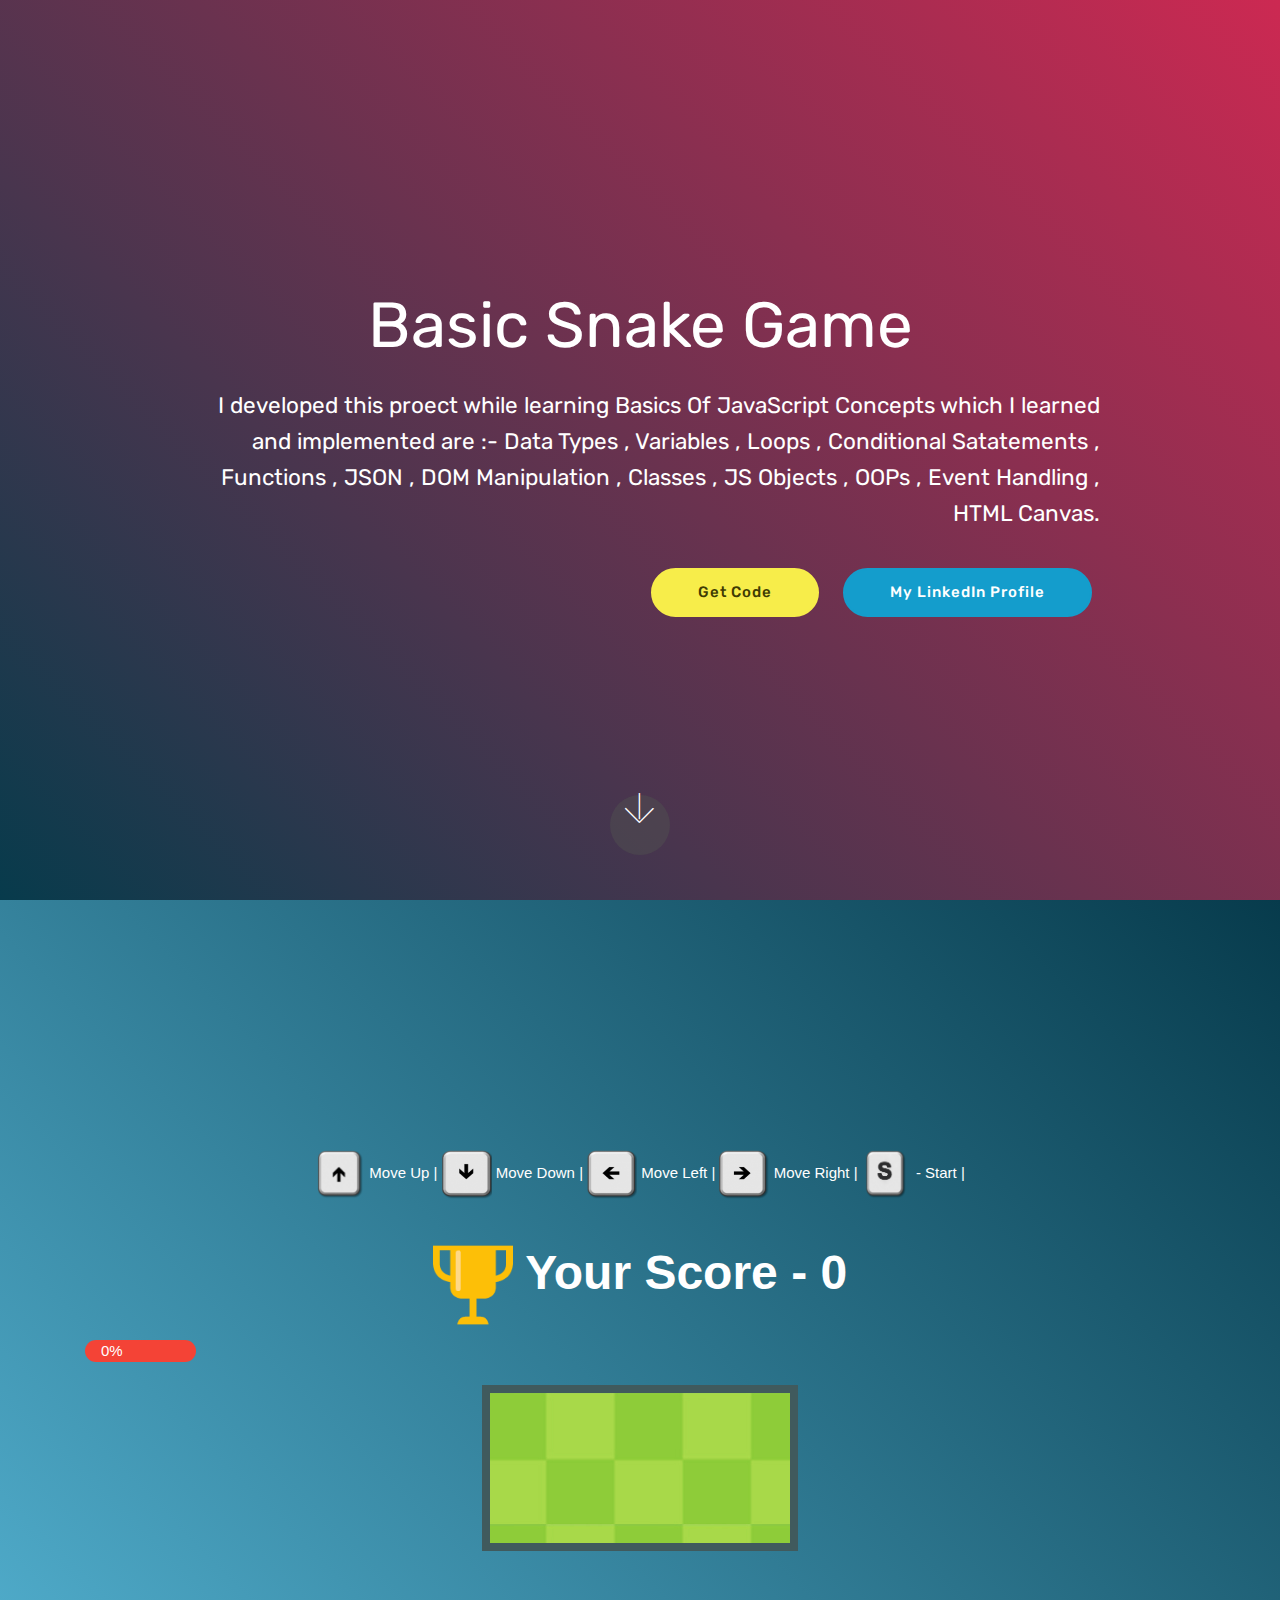
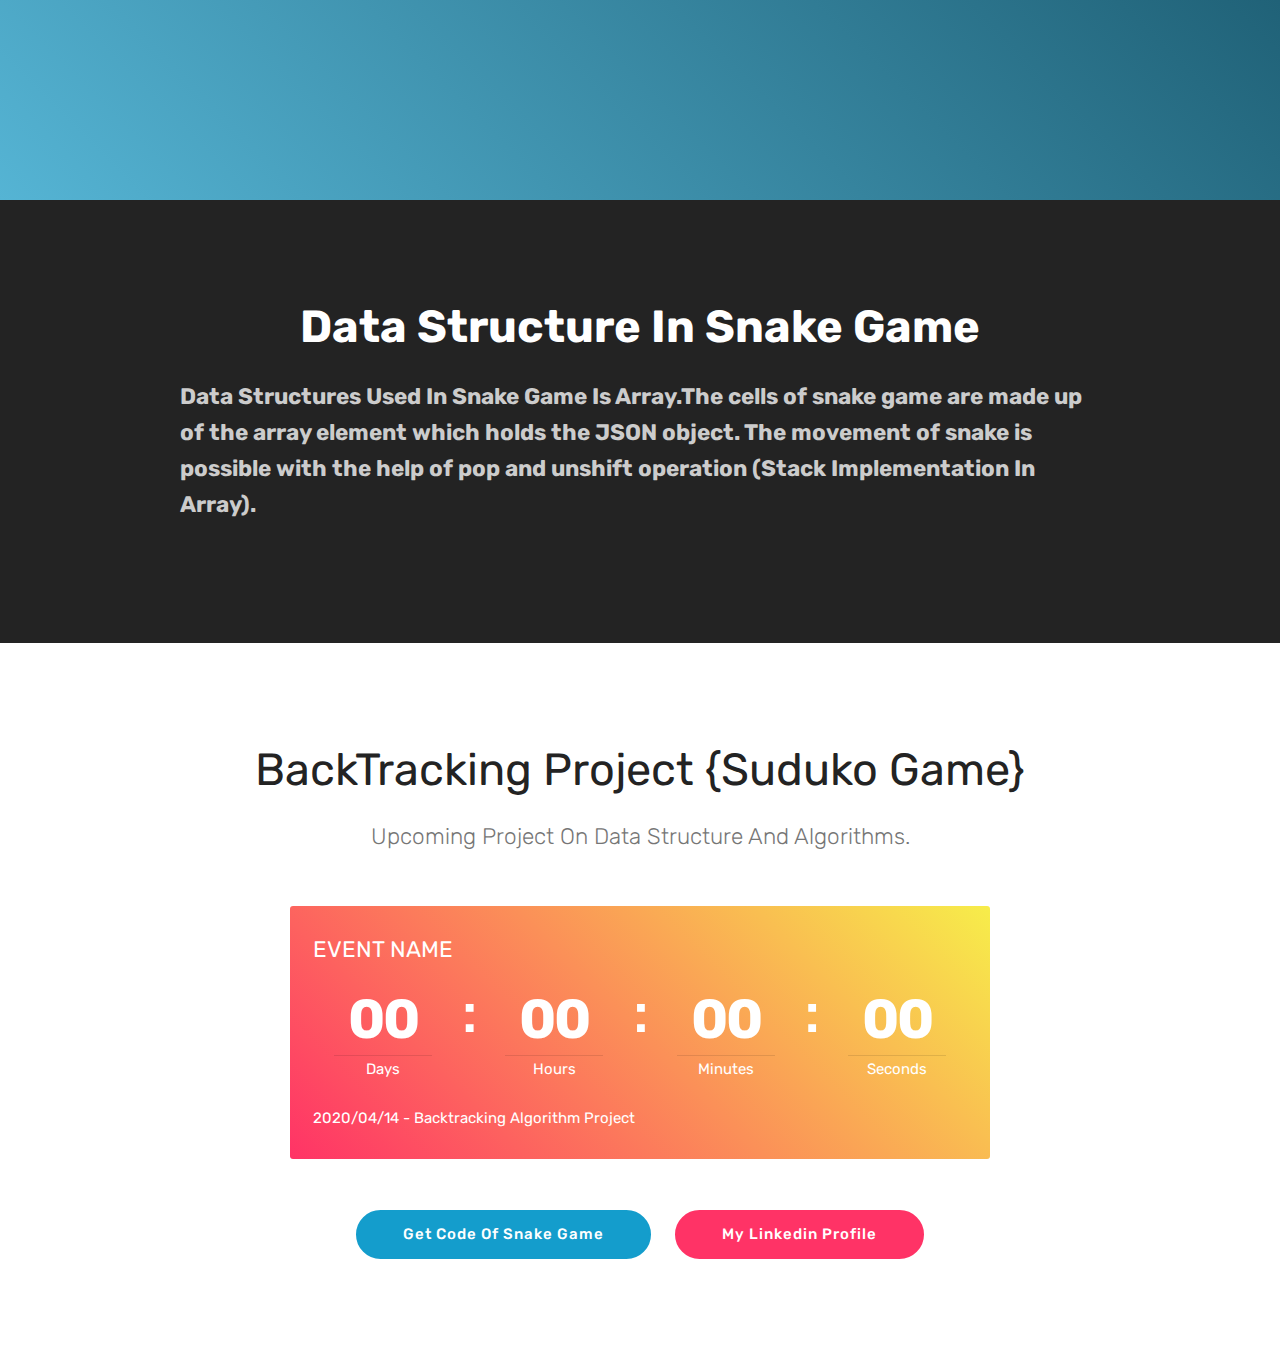
<file: SnakeGame/index.html>
<!DOCTYPE html>
<html  >
<head>
  <meta charset="UTF-8">
  <meta http-equiv="X-UA-Compatible" content="IE=edge">
  <meta name="generator" content="Mobirise v4.12.3, mobirise.com">
  <meta name="viewport" content="width=device-width, initial-scale=1, minimum-scale=1">
  <link rel="shortcut icon" href="assets/images/logo4.png" type="image/x-icon">
  <meta name="description" content="">
  
  
  <title>Snake Game</title>
  <link rel="stylesheet" href="assets/web/assets/mobirise-icons/mobirise-icons.css">
  <link rel="stylesheet" href="assets/bootstrap/css/bootstrap.min.css">
  <link rel="stylesheet" href="assets/bootstrap/css/bootstrap-grid.min.css">
  <link rel="stylesheet" href="assets/bootstrap/css/bootstrap-reboot.min.css">
  <link rel="stylesheet" href="assets/tether/tether.min.css">
  <link rel="stylesheet" href="assets/as-pie-progress/css/progress.min.css">
  <link rel="stylesheet" href="assets/theme/css/style.css">
  <link rel="preload" as="style" href="assets/mobirise/css/mbr-additional.css"><link rel="stylesheet" href="assets/mobirise/css/mbr-additional.css" type="text/css">
  <link rel="stylesheet" href="https://www.w3schools.com/w3css/4/w3.css">
  <style>
  #gamecanvas{
		       
			   background-image:url("backCover.png");
			   border:8px solid #405A5D;
			   
		  }
		  </style>
  
</head>
<body>
  <section class="header5 cid-rUZkpZrxMw mbr-fullscreen" id="header5-8">

    

    
    <div class="container">
        <div class="row justify-content-center">
            <div class="mbr-white col-md-10">
                <h1 class="mbr-section-title align-center pb-3 mbr-fonts-style display-1"><strong>Basic Snake Game</strong></h1>
                <p class="mbr-text align-center display-5 pb-3 mbr-fonts-style">I developed this proect while learning Basics Of JavaScript
Concepts which I learned and implemented are :- Data Types , Variables , Loops , Conditional Satatements , Functions ,
JSON , DOM Manipulation , Classes , JS Objects , OOPs , Event Handling , HTML Canvas.
                </p>
                <div class="mbr-section-btn align-center"><a class="btn btn-md btn-success display-4" href="https://github.com/iamriteshh/snakeGame">Get Code</a>
                        <a class="btn btn-md btn-primary display-4" href="https://www.linkedin.com/in/iiamritesh/">My LinkedIn Profile</a></div>
            </div>
        </div>
    </div>

    <div class="mbr-arrow hidden-sm-down" aria-hidden="true">
        <a href="#next">
            <i class="mbri-down mbr-iconfont"></i>
        </a>
    </div>
</section>

<section class="engine"><a href=""></a></section><section class="header5 cid-rUZmvsazpg mbr-fullscreen" id="header5-e">

    

    
    <div class="container">
	<p align = center><font color = 'white'><img src = 'up.png'width = 50 height = 50> Move Up | <img src = 'down.png' width = 50 height = 50> Move Down | <img src = 'left.png'width = 50 height = 50> Move Left |  <img src = 'right.png'width = 50 height = 50> Move Right | <img src = 's.png'width = 50 height = 50> - Start |</font></p>
    <br><p align='center' ><img src = 'award.png' width = 80 height = 80></img><font color = white size = 7><b id = 'score'> Your Score - 0</b></font></p>       
	   <div id='bar' class="w3-container w3-red w3-round-xlarge" style="width:10%">0%</div><br>
	   <div class="row justify-content-center">
            <canvas id='gamecanvas'><canvas>
			<script src = "snake.js"></script>
        </div> 
		<div class="w3-light-grey w3-round-xlarge">
		
    
	
  </div>
    </div>

    
</section>

    
   

<section class="header1 cid-rUZnOLG8V0" id="header16-i">

    

    

    <div class="container">
        <div class="row justify-content-md-center">
            <div class="col-md-10 align-center">
                <h1 class="mbr-section-title mbr-bold pb-3 mbr-fonts-style display-2">
                    Data Structure In Snake Game</h1>
                
                <p class="mbr-text pb-3 mbr-fonts-style display-5"><strong>Data Structures Used In Snake Game Is Array.The cells of snake game are made up of the array element which holds the JSON object. The movement of snake is possible with the help of pop and unshift operation (Stack Implementation In Array).</strong></p>
                
            </div>
        </div>
    </div>

</section>

<section class="countdown2 cid-rUZmYGbhy1" id="countdown2-h">

    

    

    <div class="container">
        <h2 class="mbr-section-title pb-3 align-center mbr-fonts-style display-2"><strong>
            BackTracking Project {Suduko Game}</strong></h2>
        <h3 class="mbr-section-subtitle align-center mbr-fonts-style display-5">
            Upcoming Project On Data Structure And Algorithms.
        </h3>
    </div>
    <div class="container pt-5 mt-2">
        <div class=" countdown-cont align-center p-4">
            <div class="event-name align-left mbr-white ">
                <h4 class="mbr-fonts-style display-5">EVENT NAME</h4>
            </div>
            <div class="countdown align-center py-2" data-due-date="2020/04/14">
            </div>
            <div class="daysCountdown col-xs-3 col-sm-3 col-md-3" title="Days"></div>
            <div class="hoursCountdown col-xs-3 col-sm-3 col-md-3" title="Hours"></div>
            <div class="minutesCountdown col-xs-3 col-sm-3 col-md-3" title="Minutes"></div>
            <div class="secondsCountdown col-xs-3 col-sm-3 col-md-3" title="Seconds"></div>
            <div class="event-date align-left mbr-white">
                <h5 class="mbr-fonts-style display-7">2020/04/14 - Backtracking Algorithm Project</h5>
            </div>
        </div>

        <div class="media-container-row pt-5">
            <div class="mbr-section-btn align-center"><a class="btn btn-primary display-4" href="https://github.com/iamriteshh/snakeGame">Get Code Of Snake Game</a>
                <a class="btn btn-secondary display-4" href="https://www.linkedin.com/in/iiamritesh/">My Linkedin Profile</a></div>
        </div>
    </div>
</section>


  <script src="assets/web/assets/jquery/jquery.min.js"></script>
  <script src="assets/popper/popper.min.js"></script>
  <script src="assets/bootstrap/js/bootstrap.min.js"></script>
  <script src="assets/tether/tether.min.js"></script>
  <script src="assets/smoothscroll/smooth-scroll.js"></script>
  <script src="assets/as-pie-progress/jquery-as-pie-progress.min.js"></script>
  <script src="assets/countdown/jquery.countdown.min.js"></script>
  <script src="assets/theme/js/script.js"></script>
  
  
</body>
</html>
</file>
<file: SnakeGame/assets/web/assets/mobirise-icons/mobirise-icons.css>
@font-face {
  font-family: 'MobiriseIcons';
  src:  url('mobirise-icons.eot?spat4u');
  src:  url('mobirise-icons.eot?spat4u#iefix') format('embedded-opentype'),
    url('mobirise-icons.ttf?spat4u') format('truetype'),
    url('mobirise-icons.woff?spat4u') format('woff'),
    url('mobirise-icons.svg?spat4u#MobiriseIcons') format('svg');
  font-weight: normal;
  font-style: normal;
  font-display: swap;
}

[class^="mbri-"], [class*=" mbri-"] {
  /* use !important to prevent issues with browser extensions that change fonts */
  font-family: MobiriseIcons !important;
  speak: none;
  font-style: normal;
  font-weight: normal;
  font-variant: normal;
  text-transform: none;
  line-height: 1;

  /* Better Font Rendering =========== */
  -webkit-font-smoothing: antialiased;
  -moz-osx-font-smoothing: grayscale;
}

.mbri-add-submenu:before {
  content: "\e900";
}
.mbri-alert:before {
  content: "\e901";
}
.mbri-align-center:before {
  content: "\e902";
}
.mbri-align-justify:before {
  content: "\e903";
}
.mbri-align-left:before {
  content: "\e904";
}
.mbri-align-right:before {
  content: "\e905";
}
.mbri-android:before {
  content: "\e906";
}
.mbri-apple:before {
  content: "\e907";
}
.mbri-arrow-down:before {
  content: "\e908";
}
.mbri-arrow-next:before {
  content: "\e909";
}
.mbri-arrow-prev:before {
  content: "\e90a";
}
.mbri-arrow-up:before {
  content: "\e90b";
}
.mbri-bold:before {
  content: "\e90c";
}
.mbri-bookmark:before {
  content: "\e90d";
}
.mbri-bootstrap:before {
  content: "\e90e";
}
.mbri-briefcase:before {
  content: "\e90f";
}
.mbri-browse:before {
  content: "\e910";
}
.mbri-bulleted-list:before {
  content: "\e911";
}
.mbri-calendar:before {
  content: "\e912";
}
.mbri-camera:before {
  content: "\e913";
}
.mbri-cart-add:before {
  content: "\e914";
}
.mbri-cart-full:before {
  content: "\e915";
}
.mbri-cash:before {
  content: "\e916";
}
.mbri-change-style:before {
  content: "\e917";
}
.mbri-chat:before {
  content: "\e918";
}
.mbri-clock:before {
  content: "\e919";
}
.mbri-close:before {
  content: "\e91a";
}
.mbri-cloud:before {
  content: "\e91b";
}
.mbri-code:before {
  content: "\e91c";
}
.mbri-contact-form:before {
  content: "\e91d";
}
.mbri-credit-card:before {
  content: "\e91e";
}
.mbri-cursor-click:before {
  content: "\e91f";
}
.mbri-cust-feedback:before {
  content: "\e920";
}
.mbri-database:before {
  content: "\e921";
}
.mbri-delivery:before {
  content: "\e922";
}
.mbri-desktop:before {
  content: "\e923";
}
.mbri-devices:before {
  content: "\e924";
}
.mbri-down:before {
  content: "\e925";
}
.mbri-download:before {
  content: "\e989";
}
.mbri-drag-n-drop:before {
  content: "\e927";
}
.mbri-drag-n-drop2:before {
  content: "\e928";
}
.mbri-edit:before {
  content: "\e929";
}
.mbri-edit2:before {
  content: "\e92a";
}
.mbri-error:before {
  content: "\e92b";
}
.mbri-extension:before {
  content: "\e92c";
}
.mbri-features:before {
  content: "\e92d";
}
.mbri-file:before {
  content: "\e92e";
}
.mbri-flag:before {
  content: "\e92f";
}
.mbri-folder:before {
  content: "\e930";
}
.mbri-gift:before {
  content: "\e931";
}
.mbri-github:before {
  content: "\e932";
}
.mbri-globe:before {
  content: "\e933";
}
.mbri-globe-2:before {
  content: "\e934";
}
.mbri-growing-chart:before {
  content: "\e935";
}
.mbri-hearth:before {
  content: "\e936";
}
.mbri-help:before {
  content: "\e937";
}
.mbri-home:before {
  content: "\e938";
}
.mbri-hot-cup:before {
  content: "\e939";
}
.mbri-idea:before {
  content: "\e93a";
}
.mbri-image-gallery:before {
  content: "\e93b";
}
.mbri-image-slider:before {
  content: "\e93c";
}
.mbri-info:before {
  content: "\e93d";
}
.mbri-italic:before {
  content: "\e93e";
}
.mbri-key:before {
  content: "\e93f";
}
.mbri-laptop:before {
  content: "\e940";
}
.mbri-layers:before {
  content: "\e941";
}
.mbri-left-right:before {
  content: "\e942";
}
.mbri-left:before {
  content: "\e943";
}
.mbri-letter:before {
  content: "\e944";
}
.mbri-like:before {
  content: "\e945";
}
.mbri-link:before {
  content: "\e946";
}
.mbri-lock:before {
  content: "\e947";
}
.mbri-login:before {
  content: "\e948";
}
.mbri-logout:before {
  content: "\e949";
}
.mbri-magic-stick:before {
  content: "\e94a";
}
.mbri-map-pin:before {
  content: "\e94b";
}
.mbri-menu:before {
  content: "\e94c";
}
.mbri-mobile:before {
  content: "\e94d";
}
.mbri-mobile2:before {
  content: "\e94e";
}
.mbri-mobirise:before {
  content: "\e94f";
}
.mbri-more-horizontal:before {
  content: "\e950";
}
.mbri-more-vertical:before {
  content: "\e951";
}
.mbri-music:before {
  content: "\e952";
}
.mbri-new-file:before {
  content: "\e953";
}
.mbri-numbered-list:before {
  content: "\e954";
}
.mbri-opened-folder:before {
  content: "\e955";
}
.mbri-pages:before {
  content: "\e956";
}
.mbri-paper-plane:before {
  content: "\e957";
}
.mbri-paperclip:before {
  content: "\e958";
}
.mbri-photo:before {
  content: "\e959";
}
.mbri-photos:before {
  content: "\e95a";
}
.mbri-pin:before {
  content: "\e95b";
}
.mbri-play:before {
  content: "\e95c";
}
.mbri-plus:before {
  content: "\e95d";
}
.mbri-preview:before {
  content: "\e95e";
}
.mbri-print:before {
  content: "\e95f";
}
.mbri-protect:before {
  content: "\e960";
}
.mbri-question:before {
  content: "\e961";
}
.mbri-quote-left:before {
  content: "\e962";
}
.mbri-quote-right:before {
  content: "\e963";
}
.mbri-refresh:before {
  content: "\e964";
}
.mbri-responsive:before {
  content: "\e965";
}
.mbri-right:before {
  content: "\e966";
}
.mbri-rocket:before {
  content: "\e967";
}
.mbri-sad-face:before {
  content: "\e968";
}
.mbri-sale:before {
  content: "\e969";
}
.mbri-save:before {
  content: "\e96a";
}
.mbri-search:before {
  content: "\e96b";
}
.mbri-setting:before {
  content: "\e96c";
}
.mbri-setting2:before {
  content: "\e96d";
}
.mbri-setting3:before {
  content: "\e96e";
}
.mbri-share:before {
  content: "\e96f";
}
.mbri-shopping-bag:before {
  content: "\e970";
}
.mbri-shopping-basket:before {
  content: "\e971";
}
.mbri-shopping-cart:before {
  content: "\e972";
}
.mbri-sites:before {
  content: "\e973";
}
.mbri-smile-face:before {
  content: "\e974";
}
.mbri-speed:before {
  content: "\e975";
}
.mbri-star:before {
  content: "\e976";
}
.mbri-success:before {
  content: "\e977";
}
.mbri-sun:before {
  content: "\e978";
}
.mbri-sun2:before {
  content: "\e979";
}
.mbri-tablet:before {
  content: "\e97a";
}
.mbri-tablet-vertical:before {
  content: "\e97b";
}
.mbri-target:before {
  content: "\e97c";
}
.mbri-timer:before {
  content: "\e97d";
}
.mbri-to-ftp:before {
  content: "\e97e";
}
.mbri-to-local-drive:before {
  content: "\e97f";
}
.mbri-touch-swipe:before {
  content: "\e980";
}
.mbri-touch:before {
  content: "\e981";
}
.mbri-trash:before {
  content: "\e982";
}
.mbri-underline:before {
  content: "\e983";
}
.mbri-unlink:before {
  content: "\e984";
}
.mbri-unlock:before {
  content: "\e985";
}
.mbri-up-down:before {
  content: "\e986";
}
.mbri-up:before {
  content: "\e987";
}
.mbri-update:before {
  content: "\e988";
}
.mbri-upload:before {
 content: "\e926"; 
}
.mbri-user:before {
  content: "\e98a";
}
.mbri-user2:before {
  content: "\e98b";
}
.mbri-users:before {
  content: "\e98c";
}
.mbri-video:before {
  content: "\e98d";
}
.mbri-video-play:before {
  content: "\e98e";
}
.mbri-watch:before {
  content: "\e98f";
}
.mbri-website-theme:before {
  content: "\e990";
}
.mbri-wifi:before {
  content: "\e991";
}
.mbri-windows:before {
  content: "\e992";
}
.mbri-zoom-out:before {
  content: "\e993";
}
.mbri-redo:before {
  content: "\e994";
}
.mbri-undo:before {
  content: "\e995";
}
</file>
<file: SnakeGame/assets/theme/css/style.css>
@charset "UTF-8";
/*!
 * Mobirise v4 theme (https://mobirise.com/)
 * Copyright 2017 Mobirise
 */
section {
  background-color: #eeeeee;
}

body {
  font-style: normal;
  line-height: 1.5;
}

section,
.container,
.container-fluid {
  position: relative;
  word-wrap: break-word;
}

a.mbr-iconfont:hover {
  text-decoration: none;
}

.article .lead p,
.article .lead ul,
.article .lead ol,
.article .lead pre,
.article .lead blockquote {
  margin-bottom: 0;
}

ul,
ol,
pre,
blockquote {
  margin-bottom: 2.3125rem;
}

pre {
  background: #f4f4f4;
  padding: 10px 24px;
  white-space: pre-wrap;
}

.inactive {
  -webkit-user-select: none;
  -moz-user-select: none;
  -ms-user-select: none;
  user-select: none;
  pointer-events: none;
  -webkit-user-drag: none;
  user-drag: none;
}

.mbr-section__comments .row {
  justify-content: center;
  -webkit-justify-content: center;
}

a {
  font-style: normal;
  font-weight: 400;
  cursor: pointer;
}
a, a:hover {
  text-decoration: none;
}

figure {
  margin-bottom: 0;
}

body {
  color: #232323;
}

h1,
h2,
h3,
h4,
h5,
h6,
.h1,
.h2,
.h3,
.h4,
.h5,
.h6,
.display-1,
.display-2,
.display-3,
.display-4 {
  line-height: 1;
  word-break: break-word;
  word-wrap: break-word;
}

.mbr-section-title {
  font-style: normal;
  line-height: 1.2;
}

.mbr-section-subtitle {
  line-height: 1.3;
}

.mbr-text {
  font-style: normal;
  line-height: 1.6;
}

b,
strong {
  font-weight: bold;
}

blockquote {
  padding: 10px 0 10px 20px;
  position: relative;
  border-left: 2px solid;
  border-color: #ff3366;
}

input:-webkit-autofill, input:-webkit-autofill:hover, input:-webkit-autofill:focus, input:-webkit-autofill:active {
  transition-delay: 9999s;
  transition-property: background-color, color;
}

textarea[type=hidden] {
  display: none;
}

body {
  position: relative;
}

section {
  background-position: 50% 50%;
  background-repeat: no-repeat;
  background-size: cover;
}
section .mbr-background-video,
section .mbr-background-video-preview {
  position: absolute;
  bottom: 0;
  left: 0;
  right: 0;
  top: 0;
}

.hidden {
  visibility: hidden;
}

.mbr-z-index20 {
  z-index: 20;
}

/*! Base colors */
.mbr-white {
  color: #ffffff;
}

.mbr-black {
  color: #000000;
}

.mbr-bg-white {
  background-color: #ffffff;
}

.mbr-bg-black {
  background-color: #000000;
}

/*! Text-aligns */
.align-left {
  text-align: left;
}

.align-center {
  text-align: center;
}

.align-right {
  text-align: right;
}

@media (max-width: 767px) {
  .align-left,
.align-center,
.align-right,
.mbr-section-btn,
.mbr-section-title {
    text-align: center;
  }
}
/*! Font-weight  */
.mbr-light {
  font-weight: 300;
}

.mbr-regular {
  font-weight: 400;
}

.mbr-semibold {
  font-weight: 500;
}

.mbr-bold {
  font-weight: 700;
}

/*! Media  */
.media-size-item {
  -webkit-flex: 1 1 auto;
  -moz-flex: 1 1 auto;
  -ms-flex: 1 1 auto;
  -o-flex: 1 1 auto;
  flex: 1 1 auto;
}

.media-content {
  -webkit-flex-basis: 100%;
  flex-basis: 100%;
}

.media-container-row {
  display: -ms-flexbox;
  display: -webkit-flex;
  display: flex;
  -webkit-flex-direction: row;
  -ms-flex-direction: row;
  flex-direction: row;
  -webkit-flex-wrap: wrap;
  -ms-flex-wrap: wrap;
  flex-wrap: wrap;
  -webkit-justify-content: center;
  -ms-flex-pack: center;
  justify-content: center;
  -webkit-align-content: center;
  -ms-flex-line-pack: center;
  align-content: center;
  -webkit-align-items: start;
  -ms-flex-align: start;
  align-items: start;
}
.media-container-row .media-size-item {
  width: 400px;
}

.media-container-column {
  display: -ms-flexbox;
  display: -webkit-flex;
  display: flex;
  -webkit-flex-direction: column;
  -ms-flex-direction: column;
  flex-direction: column;
  -webkit-flex-wrap: wrap;
  -ms-flex-wrap: wrap;
  flex-wrap: wrap;
  -webkit-justify-content: center;
  -ms-flex-pack: center;
  justify-content: center;
  -webkit-align-content: center;
  -ms-flex-line-pack: center;
  align-content: center;
  -webkit-align-items: stretch;
  -ms-flex-align: stretch;
  align-items: stretch;
}
.media-container-column > * {
  width: 100%;
}

@media (min-width: 992px) {
  .media-container-row {
    -webkit-flex-wrap: nowrap;
    -ms-flex-wrap: nowrap;
    flex-wrap: nowrap;
  }
}
figure {
  overflow: hidden;
}

figure[mbr-media-size] {
  transition: width 0.1s;
}

.mbr-figure img,
.mbr-figure iframe {
  display: block;
  width: 100%;
}

.card {
  background-color: transparent;
  border: none;
}

.card-box {
  width: 100%;
}

.card-img {
  text-align: center;
  flex-shrink: 0;
  -webkit-flex-shrink: 0;
}

.media {
  max-width: 100%;
  margin: 0 auto;
}

.mbr-figure {
  -ms-flex-item-align: center;
  -ms-grid-row-align: center;
  -webkit-align-self: center;
  align-self: center;
}

.media-container > div {
  max-width: 100%;
}

.mbr-figure img,
.card-img img {
  width: 100%;
}

@media (max-width: 991px) {
  .media-size-item {
    width: auto !important;
  }

  .media {
    width: auto;
  }

  .mbr-figure {
    width: 100% !important;
  }
}
/*! Buttons */
.btn {
  font-weight: 500;
  border-width: 2px;
  font-style: normal;
  letter-spacing: 1px;
  margin: 0.4rem 0.8rem;
  white-space: normal;
  -webkit-transition: all 0.3s ease-in-out;
  -moz-transition: all 0.3s ease-in-out;
  transition: all 0.3s ease-in-out;
  display: inline-flex;
  align-items: center;
  justify-content: center;
  word-break: break-word;
  -webkit-align-items: center;
  -webkit-justify-content: center;
  display: -webkit-inline-flex;
}

.btn-sm {
  font-weight: 500;
  letter-spacing: 1px;
  -webkit-transition: all 0.3s ease-in-out;
  -moz-transition: all 0.3s ease-in-out;
  transition: all 0.3s ease-in-out;
}

.btn-md {
  font-weight: 500;
  letter-spacing: 1px;
  margin: 0.4rem 0.8rem !important;
  -webkit-transition: all 0.3s ease-in-out;
  -moz-transition: all 0.3s ease-in-out;
  transition: all 0.3s ease-in-out;
}

.btn-lg {
  font-weight: 500;
  letter-spacing: 1px;
  margin: 0.4rem 0.8rem !important;
  -webkit-transition: all 0.3s ease-in-out;
  -moz-transition: all 0.3s ease-in-out;
  transition: all 0.3s ease-in-out;
}

.mbr-section-btn {
  margin-left: -0.25rem;
  margin-right: -0.25rem;
  font-size: 0;
}

nav .mbr-section-btn {
  margin-left: 0rem;
  margin-right: 0rem;
}

.btn-form {
  border-radius: 0;
}
.btn-form:hover {
  cursor: pointer;
}

/*! Btn icon margin */
.btn .mbr-iconfont,
.btn.btn-sm .mbr-iconfont {
  cursor: pointer;
  margin-right: 0.5rem;
}

.btn.btn-md .mbr-iconfont,
.btn.btn-md .mbr-iconfont {
  margin-right: 0.8rem;
}

.mbr-regular {
  font-weight: 400;
}

.mbr-semibold {
  font-weight: 500;
}

.mbr-bold {
  font-weight: 700;
}

[type=submit] {
  -webkit-appearance: none;
}

/*! Full-screen */
.mbr-fullscreen .mbr-overlay {
  min-height: 100vh;
}

.mbr-fullscreen {
  display: flex;
  display: -webkit-flex;
  display: -moz-flex;
  display: -ms-flex;
  display: -o-flex;
  align-items: center;
  -webkit-align-items: center;
  min-height: 100vh;
  padding-top: 3rem;
  padding-bottom: 3rem;
}

/*! Map */
.map {
  height: 25rem;
  position: relative;
}
.map iframe {
  width: 100%;
  height: 100%;
}

.mbr-overlay {
  background-color: #000;
  bottom: 0;
  left: 0;
  opacity: 0.5;
  position: absolute;
  right: 0;
  top: 0;
  z-index: 0;
  pointer-events: none;
}

/* Form */
blockquote {
  font-style: italic;
  padding: 10px 0 10px 20px;
  font-size: 1.09rem;
  position: relative;
  border-width: 3px;
}

.form-control {
  background-color: #f5f5f5;
  box-shadow: none;
  color: #565656;
  line-height: 1.43;
  min-height: 3.5em;
  padding: 1.07em 0.5em;
}
.form-control, .form-control:focus {
  border: 1px solid #e8e8e8;
}
.form-active .form-control:invalid {
  border-color: red;
}

.form-control-label {
  position: relative;
  cursor: pointer;
  margin-bottom: 0.357em;
  padding: 0;
}

.alert {
  color: #ffffff;
  border-radius: 0;
  border: 0;
  font-size: 0.875rem;
  line-height: 1.5;
  margin-bottom: 1.875rem;
  padding: 1.25rem;
  position: relative;
}
.alert.alert-form::after {
  background-color: inherit;
  bottom: -7px;
  content: "";
  display: block;
  height: 14px;
  left: 50%;
  margin-left: -7px;
  position: absolute;
  transform: rotate(45deg);
  width: 14px;
  -webkit-transform: rotate(45deg);
}

.form-asterisk {
  font-family: initial;
  position: absolute;
  top: -2px;
  font-weight: normal;
}

/*! Scroll to top arrow */
#scrollToTop a i:before {
  content: "";
  position: absolute;
  height: 40%;
  top: 25%;
  background: #fff;
  width: 2px;
  left: calc(50% - 1px);
}
#scrollToTop a i:after {
  content: "";
  position: absolute;
  display: block;
  border-top: 2px solid #fff;
  border-right: 2px solid #fff;
  width: 40%;
  height: 40%;
  left: 30%;
  bottom: 30%;
  transform: rotate(135deg);
  -webkit-transform: rotate(135deg);
}

.mbr-arrow-up {
  bottom: 25px;
  right: 90px;
  position: fixed;
  text-align: right;
  z-index: 5000;
  color: #ffffff;
  font-size: 32px;
  transform: rotate(180deg);
  -webkit-transform: rotate(180deg);
}

.mbr-arrow-up a {
  background: rgba(0, 0, 0, 0.2);
  border-radius: 3px;
  color: #fff;
  display: inline-block;
  height: 60px;
  width: 60px;
  outline-style: none !important;
  position: relative;
  text-decoration: none;
  transition: all 0.3s ease-in-out;
  cursor: pointer;
  text-align: center;
}
.mbr-arrow-up a:hover {
  background-color: rgba(0, 0, 0, 0.4);
}
.mbr-arrow-up a i {
  line-height: 60px;
}

.mbr-arrow-up-icon {
  display: block;
  color: #fff;
}

.mbr-arrow-up-icon::before {
  content: "›";
  display: inline-block;
  font-family: serif;
  font-size: 32px;
  line-height: 1;
  font-style: normal;
  position: relative;
  top: 6px;
  left: -4px;
  -webkit-transform: rotate(-90deg);
  transform: rotate(-90deg);
}

/*! Arrow Down */
.mbr-arrow {
  position: absolute;
  bottom: 45px;
  left: 50%;
  width: 60px;
  height: 60px;
  cursor: pointer;
  background-color: rgba(80, 80, 80, 0.5);
  border-radius: 50%;
  -webkit-transform: translateX(-50%);
  transform: translateX(-50%);
}
.mbr-arrow > a {
  display: inline-block;
  text-decoration: none;
  outline-style: none;
  -webkit-animation: arrowdown 1.7s ease-in-out infinite;
  animation: arrowdown 1.7s ease-in-out infinite;
}
.mbr-arrow > a > i {
  position: absolute;
  top: -2px;
  left: 15px;
  font-size: 2rem;
}

@keyframes arrowdown {
  0% {
    transform: translateY(0px);
    -webkit-transform: translateY(0px);
  }
  50% {
    transform: translateY(-5px);
    -webkit-transform: translateY(-5px);
  }
  100% {
    transform: translateY(0px);
    -webkit-transform: translateY(0px);
  }
}
@-webkit-keyframes arrowdown {
  0% {
    transform: translateY(0px);
    -webkit-transform: translateY(0px);
  }
  50% {
    transform: translateY(-5px);
    -webkit-transform: translateY(-5px);
  }
  100% {
    transform: translateY(0px);
    -webkit-transform: translateY(0px);
  }
}
@media (max-width: 500px) {
  .mbr-arrow-up {
    left: 50%;
    right: auto;
    transform: translateX(-50%) rotate(180deg);
    -webkit-transform: translateX(-50%) rotate(180deg);
  }
}
/*Gradients animation*/
@keyframes gradient-animation {
  from {
    background-position: 0% 100%;
    animation-timing-function: ease-in-out;
  }
  to {
    background-position: 100% 0%;
    animation-timing-function: ease-in-out;
  }
}
@-webkit-keyframes gradient-animation {
  from {
    background-position: 0% 100%;
    animation-timing-function: ease-in-out;
  }
  to {
    background-position: 100% 0%;
    animation-timing-function: ease-in-out;
  }
}
.bg-gradient {
  background-size: 200% 200%;
  animation: gradient-animation 5s infinite alternate;
  -webkit-animation: gradient-animation 5s infinite alternate;
}

.menu .navbar-brand {
  display: -webkit-flex;
}
.menu .navbar-brand span {
  display: flex;
  display: -webkit-flex;
}
.menu .navbar-brand .navbar-caption-wrap {
  display: -webkit-flex;
}
.menu .navbar-brand .navbar-logo img {
  display: -webkit-flex;
}
@media (min-width: 768px) and (max-width: 1023px) {
  .menu .navbar-toggleable-sm .navbar-nav {
    display: -webkit-box;
    display: -webkit-flex;
    display: -ms-flexbox;
  }
}
@media (max-width: 1023px) {
  .menu .navbar-collapse {
    max-height: 93.5vh;
  }
  .menu .navbar-collapse.show {
    overflow: auto;
  }
}
@media (min-width: 1024px) {
  .menu .navbar-nav.nav-dropdown {
    display: -webkit-flex;
  }
  .menu .navbar-toggleable-sm .navbar-collapse {
    display: -webkit-flex !important;
  }
  .menu .collapsed .navbar-collapse {
    max-height: 93.5vh;
  }
  .menu .collapsed .navbar-collapse.show {
    overflow: auto;
  }
}
@media (max-width: 767px) {
  .menu .navbar-collapse {
    max-height: 80vh;
  }
}

/* Others*/
.note-check a[data-value=Rubik] {
  font-style: normal;
}

.mbr-arrow a {
  color: #ffffff;
}

@media (max-width: 767px) {
  .mbr-arrow {
    display: none;
  }
}
.navbar {
  display: -webkit-flex;
  -webkit-flex-wrap: wrap;
  -webkit-align-items: center;
  -webkit-justify-content: space-between;
}

.navbar-collapse {
  -webkit-flex-basis: 100%;
  -webkit-flex-grow: 1;
  -webkit-align-items: center;
}

.nav-dropdown .link {
  padding: 0.667em 1.667em !important;
  margin: 0 !important;
}

.nav {
  display: -webkit-flex;
  -webkit-flex-wrap: wrap;
}

.row {
  display: -webkit-flex;
  -webkit-flex-wrap: wrap;
}

.justify-content-center {
  -webkit-justify-content: center;
}

.form-inline {
  display: -webkit-flex;
  -webkit-flex-flow: row wrap;
  -webkit-align-items: center;
}

.card-wrapper {
  -webkit-flex: 1;
}

.carousel-control {
  z-index: 10;
  display: -webkit-flex;
  -webkit-align-items: center;
  -webkit-justify-content: center;
}

.carousel-controls {
  display: -webkit-flex;
}

.media {
  display: -webkit-flex;
}

.form-group:focus {
  outline: none;
}

.jq-selectbox__select {
  padding: 1.07em 0.5em;
  position: absolute;
  top: 0;
  left: 0;
  width: 100%;
}

.jq-selectbox__dropdown {
  position: absolute;
  top: 100%;
  left: 0 !important;
  width: 100% !important;
}

.jq-selectbox__trigger-arrow {
  transform: translateY(-50%);
}

.jq-selectbox li {
  padding: 1.07em 0.5em;
}

input[type=range] {
  padding-left: 0 !important;
  padding-right: 0 !important;
}

.modal-dialog,
.modal-content {
  height: 100%;
}

.modal-dialog .carousel-inner {
  height: calc(100vh - 1.75rem);
}
@media (max-width: 575px) {
  .modal-dialog .carousel-inner {
    height: calc(100vh - 1rem);
  }
}

.carousel-item {
  text-align: center;
}

.carousel-item img {
  margin: auto;
}

.navbar-toggler {
  -webkit-align-self: flex-start;
  -ms-flex-item-align: start;
  align-self: flex-start;
  padding: 0.25rem 0.75rem;
  font-size: 1.25rem;
  line-height: 1;
  background: transparent;
  border: 1px solid transparent;
  -webkit-border-radius: 0.25rem;
  border-radius: 0.25rem;
}

.navbar-toggler:focus,
.navbar-toggler:hover {
  text-decoration: none;
}

.navbar-toggler-icon {
  display: inline-block;
  width: 1.5em;
  height: 1.5em;
  vertical-align: middle;
  content: "";
  background: no-repeat center center;
  -webkit-background-size: 100% 100%;
  -o-background-size: 100% 100%;
  background-size: 100% 100%;
}

.navbar-toggler-left {
  position: absolute;
  left: 1rem;
}

.navbar-toggler-right {
  position: absolute;
  right: 1rem;
}

@media (max-width: 575px) {
  .navbar-toggleable .navbar-nav .dropdown-menu {
    position: static;
    float: none;
  }

  .navbar-toggleable > .container {
    padding-right: 0;
    padding-left: 0;
  }
}
@media (min-width: 576px) {
  .navbar-toggleable {
    -webkit-box-orient: horizontal;
    -webkit-box-direction: normal;
    -webkit-flex-direction: row;
    -ms-flex-direction: row;
    flex-direction: row;
    -webkit-flex-wrap: nowrap;
    -ms-flex-wrap: nowrap;
    flex-wrap: nowrap;
    -webkit-box-align: center;
    -webkit-align-items: center;
    -ms-flex-align: center;
    align-items: center;
  }

  .navbar-toggleable .navbar-nav {
    -webkit-box-orient: horizontal;
    -webkit-box-direction: normal;
    -webkit-flex-direction: row;
    -ms-flex-direction: row;
    flex-direction: row;
  }

  .navbar-toggleable .navbar-nav .nav-link {
    padding-right: 0.5rem;
    padding-left: 0.5rem;
  }

  .navbar-toggleable > .container {
    display: -webkit-box;
    display: -webkit-flex;
    display: -ms-flexbox;
    display: flex;
    -webkit-flex-wrap: nowrap;
    -ms-flex-wrap: nowrap;
    flex-wrap: nowrap;
    -webkit-box-align: center;
    -webkit-align-items: center;
    -ms-flex-align: center;
    align-items: center;
  }

  .navbar-toggleable .navbar-collapse {
    display: -webkit-box !important;
    display: -webkit-flex !important;
    display: -ms-flexbox !important;
    display: flex !important;
    width: 100%;
  }

  .navbar-toggleable .navbar-toggler {
    display: none;
  }
}
@media (max-width: 767px) {
  .navbar-toggleable-sm .navbar-nav .dropdown-menu {
    position: static;
    float: none;
  }

  .navbar-toggleable-sm > .container {
    padding-right: 0;
    padding-left: 0;
  }
}
@media (min-width: 768px) {
  .navbar-toggleable-sm {
    -webkit-box-orient: horizontal;
    -webkit-box-direction: normal;
    -webkit-flex-direction: row;
    -ms-flex-direction: row;
    flex-direction: row;
    -webkit-flex-wrap: nowrap;
    -ms-flex-wrap: nowrap;
    flex-wrap: nowrap;
    -webkit-box-align: center;
    -webkit-align-items: center;
    -ms-flex-align: center;
    align-items: center;
  }

  .navbar-toggleable-sm .navbar-nav {
    -webkit-box-orient: horizontal;
    -webkit-box-direction: normal;
    -webkit-flex-direction: row;
    -ms-flex-direction: row;
    flex-direction: row;
  }

  .navbar-toggleable-sm .navbar-nav .nav-link {
    padding-right: 0.5rem;
    padding-left: 0.5rem;
  }

  .navbar-toggleable-sm > .container {
    display: -webkit-box;
    display: -webkit-flex;
    display: -ms-flexbox;
    display: flex;
    -webkit-flex-wrap: nowrap;
    -ms-flex-wrap: nowrap;
    flex-wrap: nowrap;
    -webkit-box-align: center;
    -webkit-align-items: center;
    -ms-flex-align: center;
    align-items: center;
  }

  .navbar-toggleable-sm .navbar-collapse {
    display: none;
    width: 100%;
  }

  .navbar-toggleable-sm .navbar-toggler {
    display: none;
  }
}
@media (max-width: 1023px) {
  .navbar-toggleable-md .navbar-nav .dropdown-menu {
    position: static;
    float: none;
  }

  .navbar-toggleable-md > .container {
    padding-right: 0;
    padding-left: 0;
  }
}
@media (min-width: 1024px) {
  .navbar-toggleable-md {
    -webkit-box-orient: horizontal;
    -webkit-box-direction: normal;
    -webkit-flex-direction: row;
    -ms-flex-direction: row;
    flex-direction: row;
    -webkit-flex-wrap: nowrap;
    -ms-flex-wrap: nowrap;
    flex-wrap: nowrap;
    -webkit-box-align: center;
    -webkit-align-items: center;
    -ms-flex-align: center;
    align-items: center;
  }

  .navbar-toggleable-md .navbar-nav {
    -webkit-box-orient: horizontal;
    -webkit-box-direction: normal;
    -webkit-flex-direction: row;
    -ms-flex-direction: row;
    flex-direction: row;
  }

  .navbar-toggleable-md .navbar-nav .nav-link {
    padding-right: 0.5rem;
    padding-left: 0.5rem;
  }

  .navbar-toggleable-md > .container {
    display: -webkit-box;
    display: -webkit-flex;
    display: -ms-flexbox;
    display: flex;
    -webkit-flex-wrap: nowrap;
    -ms-flex-wrap: nowrap;
    flex-wrap: nowrap;
    -webkit-box-align: center;
    -webkit-align-items: center;
    -ms-flex-align: center;
    align-items: center;
  }

  .navbar-toggleable-md .navbar-collapse {
    display: -webkit-box !important;
    display: -webkit-flex !important;
    display: -ms-flexbox !important;
    display: flex !important;
    width: 100%;
  }

  .navbar-toggleable-md .navbar-toggler {
    display: none;
  }
}
@media (max-width: 1199px) {
  .navbar-toggleable-lg .navbar-nav .dropdown-menu {
    position: static;
    float: none;
  }

  .navbar-toggleable-lg > .container {
    padding-right: 0;
    padding-left: 0;
  }
}
@media (min-width: 1200px) {
  .navbar-toggleable-lg {
    -webkit-box-orient: horizontal;
    -webkit-box-direction: normal;
    -webkit-flex-direction: row;
    -ms-flex-direction: row;
    flex-direction: row;
    -webkit-flex-wrap: nowrap;
    -ms-flex-wrap: nowrap;
    flex-wrap: nowrap;
    -webkit-box-align: center;
    -webkit-align-items: center;
    -ms-flex-align: center;
    align-items: center;
  }

  .navbar-toggleable-lg .navbar-nav {
    -webkit-box-orient: horizontal;
    -webkit-box-direction: normal;
    -webkit-flex-direction: row;
    -ms-flex-direction: row;
    flex-direction: row;
  }

  .navbar-toggleable-lg .navbar-nav .nav-link {
    padding-right: 0.5rem;
    padding-left: 0.5rem;
  }

  .navbar-toggleable-lg > .container {
    display: -webkit-box;
    display: -webkit-flex;
    display: -ms-flexbox;
    display: flex;
    -webkit-flex-wrap: nowrap;
    -ms-flex-wrap: nowrap;
    flex-wrap: nowrap;
    -webkit-box-align: center;
    -webkit-align-items: center;
    -ms-flex-align: center;
    align-items: center;
  }

  .navbar-toggleable-lg .navbar-collapse {
    display: -webkit-box !important;
    display: -webkit-flex !important;
    display: -ms-flexbox !important;
    display: flex !important;
    width: 100%;
  }

  .navbar-toggleable-lg .navbar-toggler {
    display: none;
  }
}
.navbar-toggleable-xl {
  -webkit-box-orient: horizontal;
  -webkit-box-direction: normal;
  -webkit-flex-direction: row;
  -ms-flex-direction: row;
  flex-direction: row;
  -webkit-flex-wrap: nowrap;
  -ms-flex-wrap: nowrap;
  flex-wrap: nowrap;
  -webkit-box-align: center;
  -webkit-align-items: center;
  -ms-flex-align: center;
  align-items: center;
}

.navbar-toggleable-xl .navbar-nav .dropdown-menu {
  position: static;
  float: none;
}

.navbar-toggleable-xl > .container {
  padding-right: 0;
  padding-left: 0;
}

.navbar-toggleable-xl .navbar-nav {
  -webkit-box-orient: horizontal;
  -webkit-box-direction: normal;
  -webkit-flex-direction: row;
  -ms-flex-direction: row;
  flex-direction: row;
}

.navbar-toggleable-xl .navbar-nav .nav-link {
  padding-right: 0.5rem;
  padding-left: 0.5rem;
}

.navbar-toggleable-xl > .container {
  display: -webkit-box;
  display: -webkit-flex;
  display: -ms-flexbox;
  display: flex;
  -webkit-flex-wrap: nowrap;
  -ms-flex-wrap: nowrap;
  flex-wrap: nowrap;
  -webkit-box-align: center;
  -webkit-align-items: center;
  -ms-flex-align: center;
  align-items: center;
}

.navbar-toggleable-xl .navbar-collapse {
  display: -webkit-box !important;
  display: -webkit-flex !important;
  display: -ms-flexbox !important;
  display: flex !important;
  width: 100%;
}

.navbar-toggleable-xl .navbar-toggler {
  display: none;
}

.card-img {
  width: auto;
}

.menu .navbar.collapsed:not(.beta-menu) {
  flex-direction: column;
  -webkit-flex-direction: column;
}

.carousel-item.active,
.carousel-item-next,
.carousel-item-prev {
  display: -webkit-box;
  display: -webkit-flex;
  display: -ms-flexbox;
  display: flex;
}

.note-air-layout .dropup .dropdown-menu,
.note-air-layout .navbar-fixed-bottom .dropdown .dropdown-menu {
  bottom: initial !important;
}

html,
body {
  height: auto;
  min-height: 100vh;
}

.dropup .dropdown-toggle::after {
  display: none;
}.engine {
	position: absolute;
	text-indent: -2400px;
	text-align: center;
	padding: 0;
	top: 0;
	left: -2400px;
}
</file>
<file: SnakeGame/assets/mobirise/css/mbr-additional.css>
@import url(https://fonts.googleapis.com/css?family=Rubik:300,300i,400,400i,500,500i,700,700i,900,900i&display=swap);





body {
  font-family: Rubik;
}
.display-1 {
  font-family: 'Rubik', sans-serif;
  font-size: 4.25rem;
  font-display: swap;
}
.display-1 > .mbr-iconfont {
  font-size: 6.8rem;
}
.display-2 {
  font-family: 'Rubik', sans-serif;
  font-size: 3rem;
  font-display: swap;
}
.display-2 > .mbr-iconfont {
  font-size: 4.8rem;
}
.display-4 {
  font-family: 'Rubik', sans-serif;
  font-size: 1rem;
  font-display: swap;
}
.display-4 > .mbr-iconfont {
  font-size: 1.6rem;
}
.display-5 {
  font-family: 'Rubik', sans-serif;
  font-size: 1.5rem;
  font-display: swap;
}
.display-5 > .mbr-iconfont {
  font-size: 2.4rem;
}
.display-7 {
  font-family: 'Rubik', sans-serif;
  font-size: 1rem;
  font-display: swap;
}
.display-7 > .mbr-iconfont {
  font-size: 1.6rem;
}
/* ---- Fluid typography for mobile devices ---- */
/* 1.4 - font scale ratio ( bootstrap == 1.42857 ) */
/* 100vw - current viewport width */
/* (48 - 20)  48 == 48rem == 768px, 20 == 20rem == 320px(minimal supported viewport) */
/* 0.65 - min scale variable, may vary */
@media (max-width: 768px) {
  .display-1 {
    font-size: 3.4rem;
    font-size: calc( 2.1374999999999997rem + (4.25 - 2.1374999999999997) * ((100vw - 20rem) / (48 - 20)));
    line-height: calc( 1.4 * (2.1374999999999997rem + (4.25 - 2.1374999999999997) * ((100vw - 20rem) / (48 - 20))));
  }
  .display-2 {
    font-size: 2.4rem;
    font-size: calc( 1.7rem + (3 - 1.7) * ((100vw - 20rem) / (48 - 20)));
    line-height: calc( 1.4 * (1.7rem + (3 - 1.7) * ((100vw - 20rem) / (48 - 20))));
  }
  .display-4 {
    font-size: 0.8rem;
    font-size: calc( 1rem + (1 - 1) * ((100vw - 20rem) / (48 - 20)));
    line-height: calc( 1.4 * (1rem + (1 - 1) * ((100vw - 20rem) / (48 - 20))));
  }
  .display-5 {
    font-size: 1.2rem;
    font-size: calc( 1.175rem + (1.5 - 1.175) * ((100vw - 20rem) / (48 - 20)));
    line-height: calc( 1.4 * (1.175rem + (1.5 - 1.175) * ((100vw - 20rem) / (48 - 20))));
  }
}
/* Buttons */
.btn {
  padding: 1rem 3rem;
  border-radius: 3px;
}
.btn-sm {
  padding: 0.6rem 1.5rem;
  border-radius: 3px;
}
.btn-md {
  padding: 1rem 3rem;
  border-radius: 3px;
}
.btn-lg {
  padding: 1.2rem 3.2rem;
  border-radius: 3px;
}
.bg-primary {
  background-color: #149dcc !important;
}
.bg-success {
  background-color: #f7ed4a !important;
}
.bg-info {
  background-color: #82786e !important;
}
.bg-warning {
  background-color: #879a9f !important;
}
.bg-danger {
  background-color: #b1a374 !important;
}
.btn-primary,
.btn-primary:active {
  background-color: #149dcc !important;
  border-color: #149dcc !important;
  color: #ffffff !important;
}
.btn-primary:hover,
.btn-primary:focus,
.btn-primary.focus,
.btn-primary.active {
  color: #ffffff !important;
  background-color: #0d6786 !important;
  border-color: #0d6786 !important;
}
.btn-primary.disabled,
.btn-primary:disabled {
  color: #ffffff !important;
  background-color: #0d6786 !important;
  border-color: #0d6786 !important;
}
.btn-secondary,
.btn-secondary:active {
  background-color: #ff3366 !important;
  border-color: #ff3366 !important;
  color: #ffffff !important;
}
.btn-secondary:hover,
.btn-secondary:focus,
.btn-secondary.focus,
.btn-secondary.active {
  color: #ffffff !important;
  background-color: #e50039 !important;
  border-color: #e50039 !important;
}
.btn-secondary.disabled,
.btn-secondary:disabled {
  color: #ffffff !important;
  background-color: #e50039 !important;
  border-color: #e50039 !important;
}
.btn-info,
.btn-info:active {
  background-color: #82786e !important;
  border-color: #82786e !important;
  color: #ffffff !important;
}
.btn-info:hover,
.btn-info:focus,
.btn-info.focus,
.btn-info.active {
  color: #ffffff !important;
  background-color: #59524b !important;
  border-color: #59524b !important;
}
.btn-info.disabled,
.btn-info:disabled {
  color: #ffffff !important;
  background-color: #59524b !important;
  border-color: #59524b !important;
}
.btn-success,
.btn-success:active {
  background-color: #f7ed4a !important;
  border-color: #f7ed4a !important;
  color: #3f3c03 !important;
}
.btn-success:hover,
.btn-success:focus,
.btn-success.focus,
.btn-success.active {
  color: #3f3c03 !important;
  background-color: #eadd0a !important;
  border-color: #eadd0a !important;
}
.btn-success.disabled,
.btn-success:disabled {
  color: #3f3c03 !important;
  background-color: #eadd0a !important;
  border-color: #eadd0a !important;
}
.btn-warning,
.btn-warning:active {
  background-color: #879a9f !important;
  border-color: #879a9f !important;
  color: #ffffff !important;
}
.btn-warning:hover,
.btn-warning:focus,
.btn-warning.focus,
.btn-warning.active {
  color: #ffffff !important;
  background-color: #617479 !important;
  border-color: #617479 !important;
}
.btn-warning.disabled,
.btn-warning:disabled {
  color: #ffffff !important;
  background-color: #617479 !important;
  border-color: #617479 !important;
}
.btn-danger,
.btn-danger:active {
  background-color: #b1a374 !important;
  border-color: #b1a374 !important;
  color: #ffffff !important;
}
.btn-danger:hover,
.btn-danger:focus,
.btn-danger.focus,
.btn-danger.active {
  color: #ffffff !important;
  background-color: #8b7d4e !important;
  border-color: #8b7d4e !important;
}
.btn-danger.disabled,
.btn-danger:disabled {
  color: #ffffff !important;
  background-color: #8b7d4e !important;
  border-color: #8b7d4e !important;
}
.btn-white {
  color: #333333 !important;
}
.btn-white,
.btn-white:active {
  background-color: #ffffff !important;
  border-color: #ffffff !important;
  color: #808080 !important;
}
.btn-white:hover,
.btn-white:focus,
.btn-white.focus,
.btn-white.active {
  color: #808080 !important;
  background-color: #d9d9d9 !important;
  border-color: #d9d9d9 !important;
}
.btn-white.disabled,
.btn-white:disabled {
  color: #808080 !important;
  background-color: #d9d9d9 !important;
  border-color: #d9d9d9 !important;
}
.btn-black,
.btn-black:active {
  background-color: #333333 !important;
  border-color: #333333 !important;
  color: #ffffff !important;
}
.btn-black:hover,
.btn-black:focus,
.btn-black.focus,
.btn-black.active {
  color: #ffffff !important;
  background-color: #0d0d0d !important;
  border-color: #0d0d0d !important;
}
.btn-black.disabled,
.btn-black:disabled {
  color: #ffffff !important;
  background-color: #0d0d0d !important;
  border-color: #0d0d0d !important;
}
.btn-primary-outline,
.btn-primary-outline:active {
  background: none;
  border-color: #0b566f;
  color: #0b566f;
}
.btn-primary-outline:hover,
.btn-primary-outline:focus,
.btn-primary-outline.focus,
.btn-primary-outline.active {
  color: #ffffff;
  background-color: #149dcc;
  border-color: #149dcc;
}
.btn-primary-outline.disabled,
.btn-primary-outline:disabled {
  color: #ffffff !important;
  background-color: #149dcc !important;
  border-color: #149dcc !important;
}
.btn-secondary-outline,
.btn-secondary-outline:active {
  background: none;
  border-color: #cc0033;
  color: #cc0033;
}
.btn-secondary-outline:hover,
.btn-secondary-outline:focus,
.btn-secondary-outline.focus,
.btn-secondary-outline.active {
  color: #ffffff;
  background-color: #ff3366;
  border-color: #ff3366;
}
.btn-secondary-outline.disabled,
.btn-secondary-outline:disabled {
  color: #ffffff !important;
  background-color: #ff3366 !important;
  border-color: #ff3366 !important;
}
.btn-info-outline,
.btn-info-outline:active {
  background: none;
  border-color: #4b453f;
  color: #4b453f;
}
.btn-info-outline:hover,
.btn-info-outline:focus,
.btn-info-outline.focus,
.btn-info-outline.active {
  color: #ffffff;
  background-color: #82786e;
  border-color: #82786e;
}
.btn-info-outline.disabled,
.btn-info-outline:disabled {
  color: #ffffff !important;
  background-color: #82786e !important;
  border-color: #82786e !important;
}
.btn-success-outline,
.btn-success-outline:active {
  background: none;
  border-color: #d2c609;
  color: #d2c609;
}
.btn-success-outline:hover,
.btn-success-outline:focus,
.btn-success-outline.focus,
.btn-success-outline.active {
  color: #3f3c03;
  background-color: #f7ed4a;
  border-color: #f7ed4a;
}
.btn-success-outline.disabled,
.btn-success-outline:disabled {
  color: #3f3c03 !important;
  background-color: #f7ed4a !important;
  border-color: #f7ed4a !important;
}
.btn-warning-outline,
.btn-warning-outline:active {
  background: none;
  border-color: #55666b;
  color: #55666b;
}
.btn-warning-outline:hover,
.btn-warning-outline:focus,
.btn-warning-outline.focus,
.btn-warning-outline.active {
  color: #ffffff;
  background-color: #879a9f;
  border-color: #879a9f;
}
.btn-warning-outline.disabled,
.btn-warning-outline:disabled {
  color: #ffffff !important;
  background-color: #879a9f !important;
  border-color: #879a9f !important;
}
.btn-danger-outline,
.btn-danger-outline:active {
  background: none;
  border-color: #7a6e45;
  color: #7a6e45;
}
.btn-danger-outline:hover,
.btn-danger-outline:focus,
.btn-danger-outline.focus,
.btn-danger-outline.active {
  color: #ffffff;
  background-color: #b1a374;
  border-color: #b1a374;
}
.btn-danger-outline.disabled,
.btn-danger-outline:disabled {
  color: #ffffff !important;
  background-color: #b1a374 !important;
  border-color: #b1a374 !important;
}
.btn-black-outline,
.btn-black-outline:active {
  background: none;
  border-color: #000000;
  color: #000000;
}
.btn-black-outline:hover,
.btn-black-outline:focus,
.btn-black-outline.focus,
.btn-black-outline.active {
  color: #ffffff;
  background-color: #333333;
  border-color: #333333;
}
.btn-black-outline.disabled,
.btn-black-outline:disabled {
  color: #ffffff !important;
  background-color: #333333 !important;
  border-color: #333333 !important;
}
.btn-white-outline,
.btn-white-outline:active,
.btn-white-outline.active {
  background: none;
  border-color: #ffffff;
  color: #ffffff;
}
.btn-white-outline:hover,
.btn-white-outline:focus,
.btn-white-outline.focus {
  color: #333333;
  background-color: #ffffff;
  border-color: #ffffff;
}
.text-primary {
  color: #149dcc !important;
}
.text-secondary {
  color: #ff3366 !important;
}
.text-success {
  color: #f7ed4a !important;
}
.text-info {
  color: #82786e !important;
}
.text-warning {
  color: #879a9f !important;
}
.text-danger {
  color: #b1a374 !important;
}
.text-white {
  color: #ffffff !important;
}
.text-black {
  color: #000000 !important;
}
a.text-primary:hover,
a.text-primary:focus {
  color: #0b566f !important;
}
a.text-secondary:hover,
a.text-secondary:focus {
  color: #cc0033 !important;
}
a.text-success:hover,
a.text-success:focus {
  color: #d2c609 !important;
}
a.text-info:hover,
a.text-info:focus {
  color: #4b453f !important;
}
a.text-warning:hover,
a.text-warning:focus {
  color: #55666b !important;
}
a.text-danger:hover,
a.text-danger:focus {
  color: #7a6e45 !important;
}
a.text-white:hover,
a.text-white:focus {
  color: #b3b3b3 !important;
}
a.text-black:hover,
a.text-black:focus {
  color: #4d4d4d !important;
}
.alert-success {
  background-color: #70c770;
}
.alert-info {
  background-color: #82786e;
}
.alert-warning {
  background-color: #879a9f;
}
.alert-danger {
  background-color: #b1a374;
}
.mbr-section-btn a.btn:not(.btn-form) {
  border-radius: 100px;
}
.mbr-section-btn a.btn:not(.btn-form):hover,
.mbr-section-btn a.btn:not(.btn-form):focus {
  box-shadow: none !important;
}
.mbr-section-btn a.btn:not(.btn-form):hover,
.mbr-section-btn a.btn:not(.btn-form):focus {
  box-shadow: 0 10px 40px 0 rgba(0, 0, 0, 0.2) !important;
  -webkit-box-shadow: 0 10px 40px 0 rgba(0, 0, 0, 0.2) !important;
}
.mbr-gallery-filter li a {
  border-radius: 100px !important;
}
.mbr-gallery-filter li.active .btn {
  background-color: #149dcc;
  border-color: #149dcc;
  color: #ffffff;
}
.mbr-gallery-filter li.active .btn:focus {
  box-shadow: none;
}
.nav-tabs .nav-link {
  border-radius: 100px !important;
}
a,
a:hover {
  color: #149dcc;
}
.mbr-plan-header.bg-primary .mbr-plan-subtitle,
.mbr-plan-header.bg-primary .mbr-plan-price-desc {
  color: #b4e6f8;
}
.mbr-plan-header.bg-success .mbr-plan-subtitle,
.mbr-plan-header.bg-success .mbr-plan-price-desc {
  color: #ffffff;
}
.mbr-plan-header.bg-info .mbr-plan-subtitle,
.mbr-plan-header.bg-info .mbr-plan-price-desc {
  color: #beb8b2;
}
.mbr-plan-header.bg-warning .mbr-plan-subtitle,
.mbr-plan-header.bg-warning .mbr-plan-price-desc {
  color: #ced6d8;
}
.mbr-plan-header.bg-danger .mbr-plan-subtitle,
.mbr-plan-header.bg-danger .mbr-plan-price-desc {
  color: #dfd9c6;
}
/* Scroll to top button*/
.scrollToTop_wraper {
  display: none;
}
.form-control {
  font-family: 'Rubik', sans-serif;
  font-size: 1rem;
  font-display: swap;
}
.form-control > .mbr-iconfont {
  font-size: 1.6rem;
}
blockquote {
  border-color: #149dcc;
}
/* Forms */
.mbr-form .btn {
  margin: .4rem 0;
}
.mbr-form .input-group-btn a.btn {
  border-radius: 100px !important;
}
.mbr-form .input-group-btn a.btn:hover {
  box-shadow: 0 10px 40px 0 rgba(0, 0, 0, 0.2);
}
.mbr-form .input-group-btn button[type="submit"] {
  border-radius: 100px !important;
  padding: 1rem 3rem;
}
.mbr-form .input-group-btn button[type="submit"]:hover {
  box-shadow: 0 10px 40px 0 rgba(0, 0, 0, 0.2);
}
.form2 .form-control {
  border-top-left-radius: 100px;
  border-bottom-left-radius: 100px;
}
.form2 .input-group-btn a.btn {
  border-top-left-radius: 0 !important;
  border-bottom-left-radius: 0 !important;
}
.form2 .input-group-btn button[type="submit"] {
  border-top-left-radius: 0 !important;
  border-bottom-left-radius: 0 !important;
}
.form3 input[type="email"] {
  border-radius: 100px !important;
}
@media (max-width: 349px) {
  .form2 input[type="email"] {
    border-radius: 100px !important;
  }
  .form2 .input-group-btn a.btn {
    border-radius: 100px !important;
  }
  .form2 .input-group-btn button[type="submit"] {
    border-radius: 100px !important;
  }
}
@media (max-width: 767px) {
  .btn {
    font-size: .75rem !important;
  }
  .btn .mbr-iconfont {
    font-size: 1rem !important;
  }
}
/* Footer */
.mbr-footer-content li::before,
.mbr-footer .mbr-contacts li::before {
  background: #149dcc;
}
.mbr-footer-content li a:hover,
.mbr-footer .mbr-contacts li a:hover {
  color: #149dcc;
}
.footer3 input[type="email"],
.footer4 input[type="email"] {
  border-radius: 100px !important;
}
.footer3 .input-group-btn a.btn,
.footer4 .input-group-btn a.btn {
  border-radius: 100px !important;
}
.footer3 .input-group-btn button[type="submit"],
.footer4 .input-group-btn button[type="submit"] {
  border-radius: 100px !important;
}
/* Headers*/
.header13 .form-inline input[type="email"],
.header14 .form-inline input[type="email"] {
  border-radius: 100px;
}
.header13 .form-inline input[type="text"],
.header14 .form-inline input[type="text"] {
  border-radius: 100px;
}
.header13 .form-inline input[type="tel"],
.header14 .form-inline input[type="tel"] {
  border-radius: 100px;
}
.header13 .form-inline a.btn,
.header14 .form-inline a.btn {
  border-radius: 100px;
}
.header13 .form-inline button,
.header14 .form-inline button {
  border-radius: 100px !important;
}
@media screen and (-ms-high-contrast: active), (-ms-high-contrast: none) {
  .card-wrapper {
    flex: auto !important;
  }
}
.jq-selectbox li:hover,
.jq-selectbox li.selected {
  background-color: #149dcc;
  color: #ffffff;
}
.jq-selectbox .jq-selectbox__trigger-arrow,
.jq-number__spin.minus:after,
.jq-number__spin.plus:after {
  transition: 0.4s;
  border-top-color: currentColor;
  border-bottom-color: currentColor;
}
.jq-selectbox:hover .jq-selectbox__trigger-arrow,
.jq-number__spin.minus:hover:after,
.jq-number__spin.plus:hover:after {
  border-top-color: #149dcc;
  border-bottom-color: #149dcc;
}
.xdsoft_datetimepicker .xdsoft_calendar td.xdsoft_default,
.xdsoft_datetimepicker .xdsoft_calendar td.xdsoft_current,
.xdsoft_datetimepicker .xdsoft_timepicker .xdsoft_time_box > div > div.xdsoft_current {
  color: #ffffff !important;
  background-color: #149dcc !important;
  box-shadow: none !important;
}
.xdsoft_datetimepicker .xdsoft_calendar td:hover,
.xdsoft_datetimepicker .xdsoft_timepicker .xdsoft_time_box > div > div:hover {
  color: #ffffff !important;
  background: #ff3366 !important;
  box-shadow: none !important;
}
.lazy-bg {
  background-image: none !important;
}
.lazy-placeholder:not(section),
.lazy-none {
  display: block;
  position: relative;
  padding-bottom: 56.25%;
}
iframe.lazy-placeholder,
.lazy-placeholder:after {
  content: '';
  position: absolute;
  width: 100px;
  height: 100px;
  background: transparent no-repeat center;
  background-size: contain;
  top: 50%;
  left: 50%;
  transform: translateX(-50%) translateY(-50%);
  background-image: url("data:image/svg+xml;charset=UTF-8,%3csvg width='32' height='32' viewBox='0 0 64 64' xmlns='http://www.w3.org/2000/svg' stroke='%23149dcc' %3e%3cg fill='none' fill-rule='evenodd'%3e%3cg transform='translate(16 16)' stroke-width='2'%3e%3ccircle stroke-opacity='.5' cx='16' cy='16' r='16'/%3e%3cpath d='M32 16c0-9.94-8.06-16-16-16'%3e%3canimateTransform attributeName='transform' type='rotate' from='0 16 16' to='360 16 16' dur='1s' repeatCount='indefinite'/%3e%3c/path%3e%3c/g%3e%3c/g%3e%3c/svg%3e");
}
section.lazy-placeholder:after {
  opacity: 0.3;
}
.cid-rUZkpZrxMw {
  background: linear-gradient(45deg, #073b4c, #cc2952);
}
.cid-rUZkpZrxMw .mbr-text,
.cid-rUZkpZrxMw .mbr-section-btn {
  text-align: right;
}
.cid-rUZmvsazpg {
  background: linear-gradient(45deg, #55b4d4, #073b4c);
}
.cid-rUZmHYlVRg {
  padding-top: 90px;
  padding-bottom: 90px;
  background-color: #ffffff;
}
.cid-rUZmHYlVRg h3 {
  text-align: center;
  font-weight: 300;
}
.cid-rUZmHYlVRg .wrap {
  width: 150px;
  height: 150px;
  margin: 0 auto;
}
.cid-rUZmHYlVRg .mbr-section-subtitle {
  color: #767676;
}
.cid-rUZmHYlVRg .card {
  -webkit-flex-basis: 100%;
  flex-basis: 100%;
  word-wrap: break-word;
}
.cid-rUZmHYlVRg ellipse {
  stroke: rgba(206, 206, 206, 0.4);
}
.cid-rUZmHYlVRg path {
  stroke: #149dcc;
}
@media (max-width: 991px) and (min-width: 768px) {
  .cid-rUZmHYlVRg .card {
    -webkit-flex-basis: 33%;
    flex-basis: 33%;
  }
}
.cid-rUZnOLG8V0 {
  padding-top: 90px;
  padding-bottom: 90px;
  background-color: #232323;
}
.cid-rUZnOLG8V0 P {
  color: #767676;
}
.cid-rUZnOLG8V0 .mbr-text,
.cid-rUZnOLG8V0 .mbr-section-btn {
  text-align: left;
  color: #cccccc;
}
.cid-rUZnOLG8V0 H1 {
  color: #ffffff;
}
.cid-rUZmYGbhy1 {
  padding-top: 90px;
  padding-bottom: 90px;
  background-color: #ffffff;
}
.cid-rUZmYGbhy1 .mbr-section-subtitle {
  color: #767676;
  font-weight: 300;
}
.cid-rUZmYGbhy1 .number-wrap {
  color: #ffffff;
  border-color: rgba(255, 255, 255, 0.15);
  position: relative;
  display: inline-block;
  text-align: center;
  padding: 5px 10px 13px 10px;
  margin: 0;
  min-width: 118px;
  border-radius: 2px;
  max-width: 100%;
}
.cid-rUZmYGbhy1 .number {
  font-style: normal;
  font-weight: 700;
  text-transform: none;
  letter-spacing: -2px;
  font-size: 55px;
  word-spacing: 0;
  line-height: 1.3;
  color: #ffffff;
}
.cid-rUZmYGbhy1 .period {
  display: block;
  padding-top: 2px;
  border-top: 1px solid rgba(0, 0, 0, 0.1);
}
.cid-rUZmYGbhy1 .dot {
  position: absolute;
  top: -10px;
  right: -1em;
  width: 1em;
  display: block;
  font-size: 55px;
  height: 83%;
  overflow: hidden;
  font-style: normal;
  font-weight: 700;
  line-height: 89.65px;
  text-transform: none;
  letter-spacing: 0;
  word-spacing: 0;
  color: #ffffff;
}
.cid-rUZmYGbhy1 .countdown-cont {
  background: linear-gradient(45deg, #ff3366, #f7ed4a);
  max-width: 700px;
  border-radius: 3px;
  margin: 0 auto;
}
@media (max-width: 768px) {
  .cid-rUZmYGbhy1 .dot {
    display: none;
  }
  .cid-rUZmYGbhy1 .col-xs-3 {
    padding-left: 0;
    padding-right: 0;
    max-width: 25%;
    flex: 0 0 25%;
  }
  .cid-rUZmYGbhy1 .number-wrap {
    min-width: auto;
  }
}
@media (max-width: 576px) {
  .cid-rUZmYGbhy1 .row {
    flex-wrap: nowrap;
  }
  .cid-rUZmYGbhy1 .number {
    white-space: nowrap;
  }
}
@media (max-width: 440px) {
  .cid-rUZmYGbhy1 .number {
    font-size: 30px;
  }
  .cid-rUZmYGbhy1 .period {
    font-size: 0.8rem;
  }
}
@media (max-width: 300px) {
  .cid-rUZmYGbhy1 .number {
    font-size: 20px;
  }
  .cid-rUZmYGbhy1 .period {
    font-size: 0.6rem;
  }
}
</file>
<file: SnakeGame/assets/as-pie-progress/css/progress.min.css>
/**
* jQuery asPieProgress
* A jQuery plugin that animate the progress bar
* Compiled: Fri Sep 02 2016 14:07:00 GMT+0800 (CST)
* @version v0.3.4
* @link https://github.com/amazingSurge/jquery-asPieProgress
* @copyright LGPL-3.0
*/
.pie_progress{position:relative;text-align:center;-webkit-transform-style:preserve-3d;transform-style:preserve-3d}.pie_progress svg{margin:0 auto}.pie_progress__content,.pie_progress__icon,.pie_progress__label,.pie_progress__number{position:absolute;top:50%;left:0;width:100%;-webkit-transform:translateY(-50%);-ms-transform:translateY(-50%);transform:translateY(-50%)}.pie_progress__number{font-size:42px}.pie_progress__label{margin-top:32px;font-size:12px}.pie_progress__svg{position:relative;display:inline-block;width:100%;padding-bottom:100%;overflow:hidden;vertical-align:middle}.pie_progress__svg svg{position:absolute;top:0;left:0;display:inline-block}
</file>
